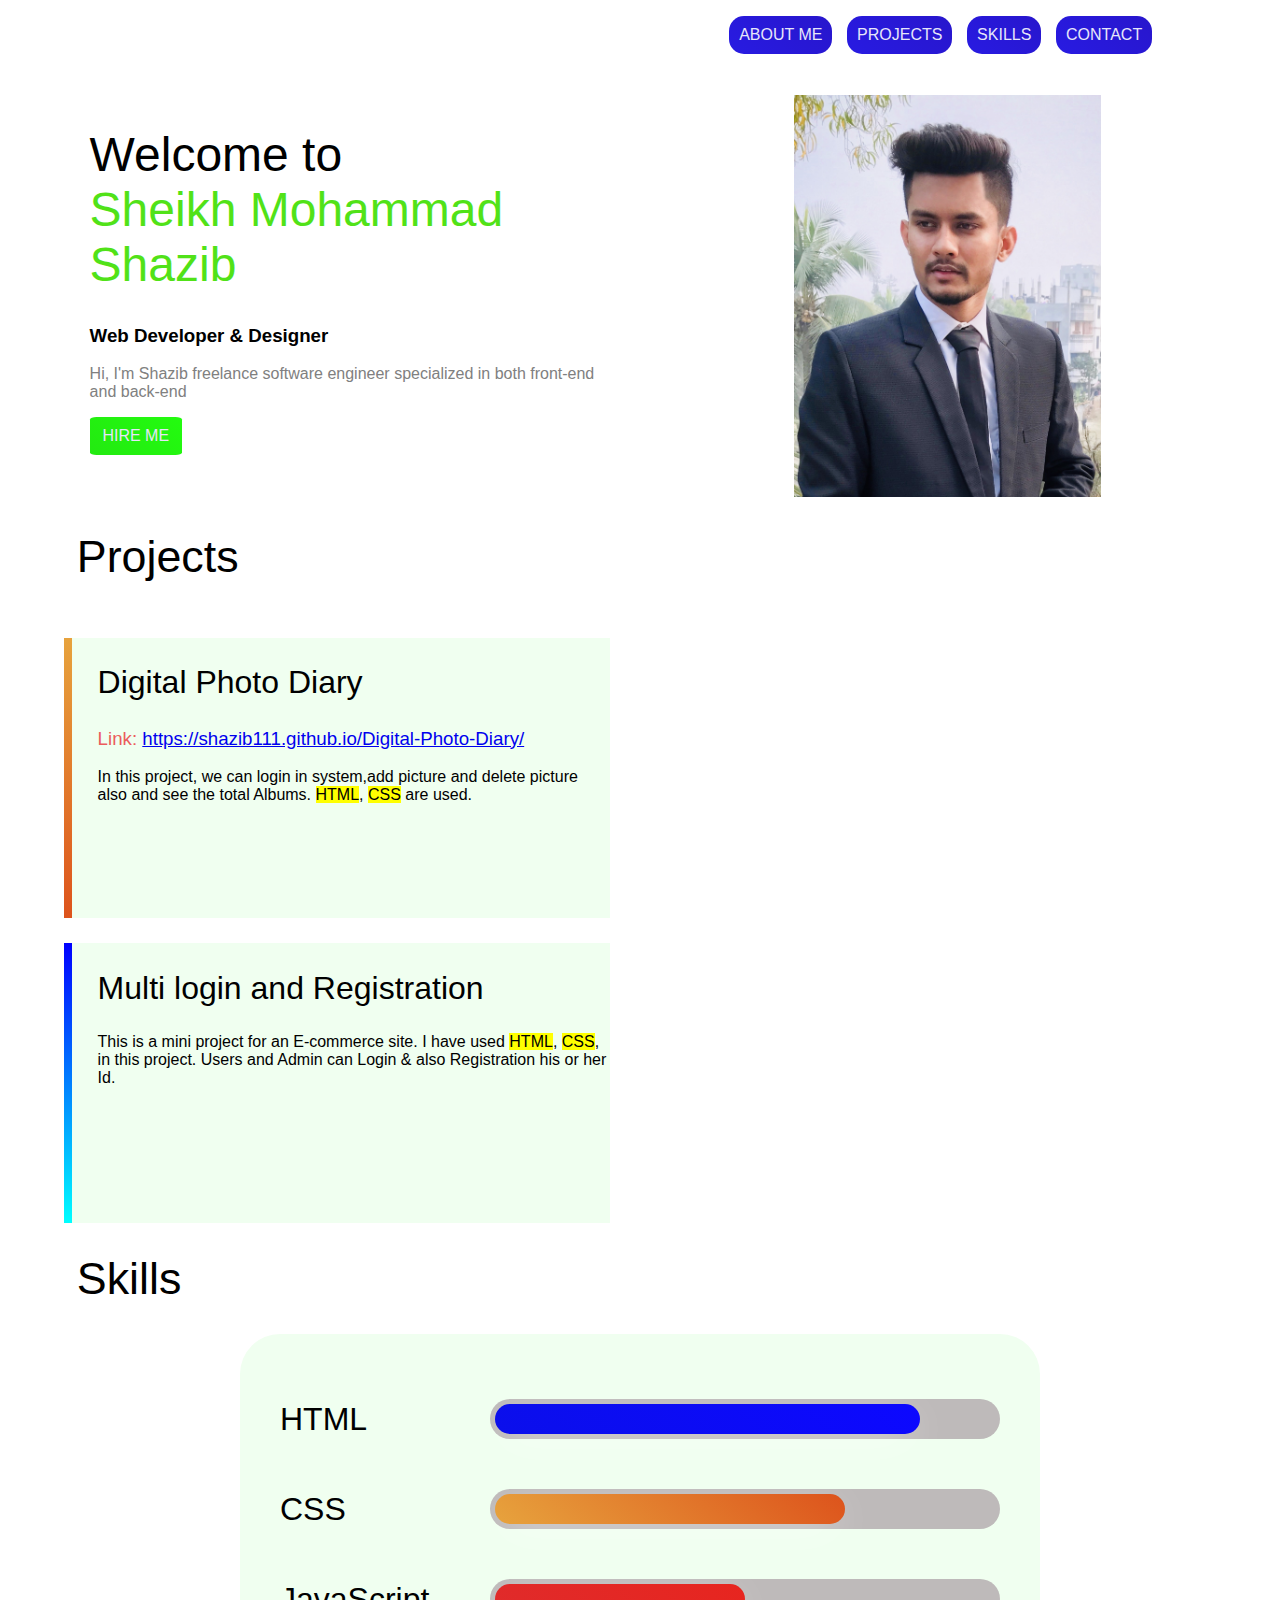
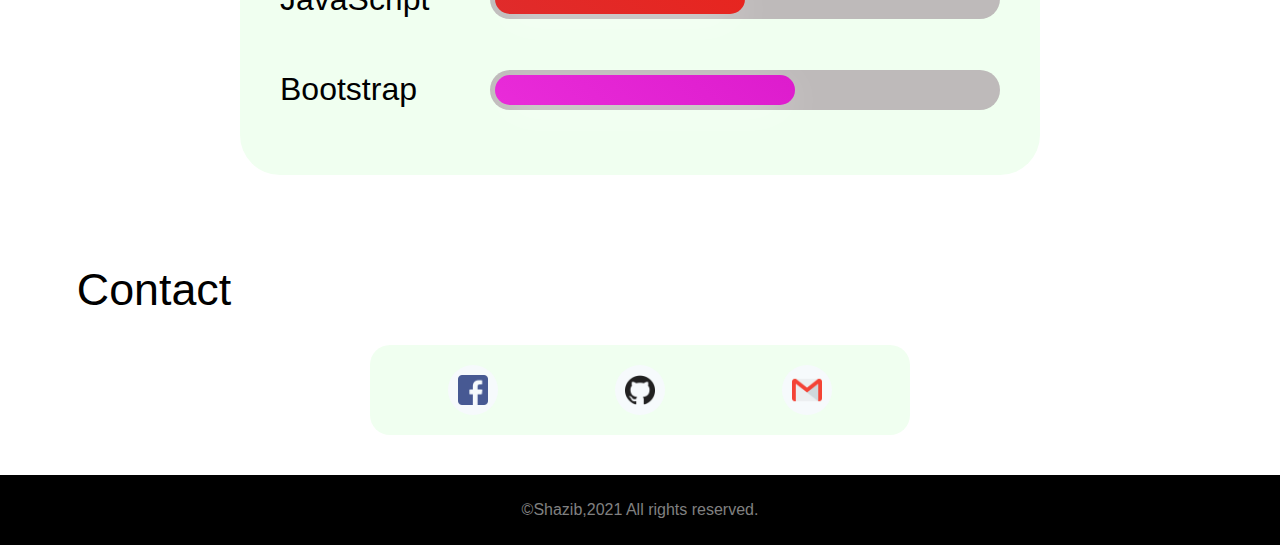
<file: index.html>
<!DOCTYPE html>
<html lang="en">
<head>
    <meta charset="UTF-8">
    <meta http-equiv="X-UA-Compatible" content="IE=edge">
    <meta name="viewport" content="width=device-width, initial-scale=1.0">
    <title>Portfolio</title>
    <link rel="stylesheet" href="style.css">
</head>
<body class="bg1">
    <nav>
        <div class="nav">
            <ul>
                <li><a href="#about">About Me</a></li>
                <li><a href="#p">Projects</a></li>
                <li><a href="#skills">Skills</a></li>
                <li><a href="#contact">Contact</a></li>
            </ul>
        </div>
    </nav>

    <header id="about">
        <article class="section secres">
            <h1 class="main-title">Welcome to <br><span class="style-title">Sheikh Mohammad Shazib</span></h1>
            <h3>Web Developer & Designer</h3>
            <p class="para intro">Hi, I'm Shazib freelance software engineer specialized in both front-end and back-end</p>
            <a class="btn" href="#" target="_blank">Hire Me</a>
        </article>
        <div class="section image1">
            <img src="image/my.png" alt="bg">
        </div>
    </header>

    <main id="p">
        <section>
            <h1 class="title">Projects</h1>
            <article class="section p" id="p1">
                <h2>Digital Photo Diary</h2>
                <h3 class="highlight">Link: <a target="blank" href="https://shazib111.github.io/Digital-Photo-Diary/">https://shazib111.github.io/Digital-Photo-Diary/</a></h3>
                <p class="para">In this project, we can login in system,add picture and delete picture also  and see the total Albums. <mark>HTML</mark>, <mark>CSS</mark> are used.
                </p>
            </article>
        </section>
        <section>
            <article class="section p" id="p2">
                <h2>Multi login and Registration</h2>
                <p class="para">This is a mini project for an E-commerce site. I have used <mark>HTML</mark>, <mark>CSS</mark>, in this project. Users and Admin can Login & also Registration his or her Id.
                </p>
            </article>
        </section>
    </main>

    <h1 class="title">Skills</h1>
    <section id="skills">
        
        <div class="bg">
            <div class="skill">
                <h2>HTML</h2>
                <div class="progress">
                    <div class="html"></div>
                </div>
            </div>
            <div class="skill">
                <h2>CSS</h2>
                <div class="progress">
                    <div class="css"></div>
                </div>
            </div>
            <div class="skill">
                <h2>JavaScript</h2>
                <div class="progress">
                    <div class="js"></div>
                </div>
            </div>
            <div class="skill">
                <h2>Bootstrap</h2>
                <div class="progress">
                    <div class="bs"></div>
                </div>
            </div>
        </div>
    </section>

    <section id="contact">
        <h1 class="title">Contact</h1>
        <div class="contact">
            <div class="logo-container">
                <a href="https://www.facebook.com/md.shazib111/"><img class="logo" src="image/facebook.png" alt=""></a>
            </div>
            <div class="logo-container">
                <a href="https://github.com/shazib111"><img class="logo" src="image/github.png" alt=""></a>
            </div>
            <div class="logo-container">
                <a href="#"><img class="logo" src="image/gmail.png" alt=""></a>
        </div>
    </section>

    <footer>
        <p>&copy;Shazib,2021 All rights reserved.</p>
    </footer>
</body>
</html>
</file>
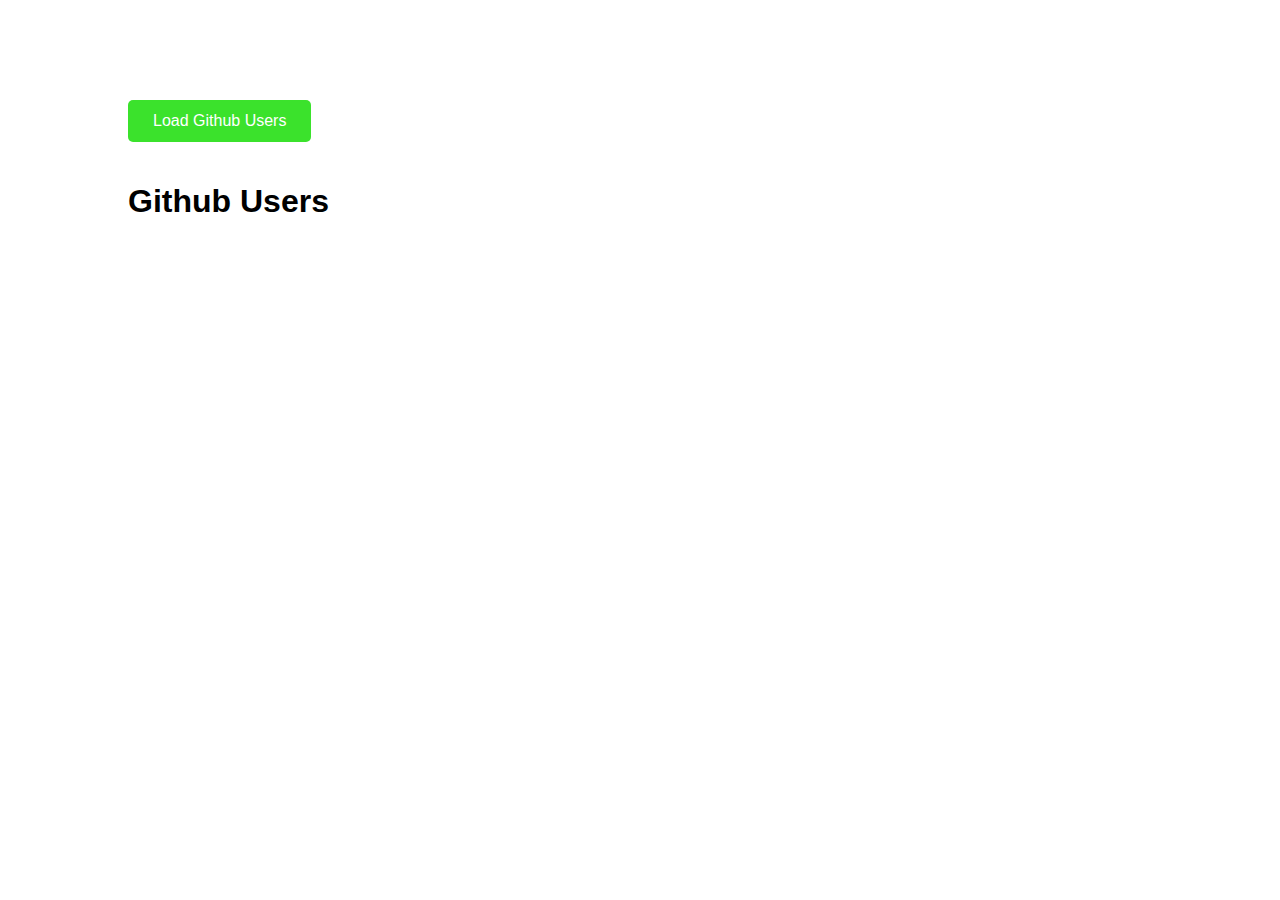
<file: repopeople.html>
<!DOCTYPE html>
<html lang="en">
<head>
    <meta charset="UTF-8">
    <meta http-equiv="X-UA-Compatible" content="IE=edge">
    <meta name="viewport" content="width=device-width, initial-scale=1.0">
    <link rel="stylesheet" href="style.css">
    <title>Portfolio</title>
</head>
<body>
    <div class="container">
        <div class="mid">
            <button id="grab">Load Github Users</button>
            <h1>Github Users</h1>
            <section id="user-content"></section>
        </div>
    </div>

    <script>
        document.getElementById('grab').addEventListener('click' , loadFunction);
        function loadFunction()
        {
            var xhr = new XMLHttpRequest();
            xhr.open('GET' , 'https://api.github.com/users');
            xhr.onload = function(){
                if(xhr.status == 200){
                    var people = JSON.parse(xhr.responseText);
                    console.log(people);
                    var output = '';
                    for(var i = 0 ; i < 5 ; i++)
                    {
                        output+= '<img height="150" weight="150" src="'+people[i].avatar_url+'">';
                        output+= '<h1>ID:-'+people[i].id+'</h1>';
                        output+= '<h1>Login:- '+people[i].login+'</h1>';
                    }
                    document.getElementById('user-content').innerHTML = output;
                }
            }
            xhr.send();
        }
    </script>
</body>
</html>
</file>
<file: style.css>
body{
    overflow-x: hidden;
    font-family: sans-serif;
    margin: 0;
    box-sizing: border-box;
    word-spacing: .0.5em;
}
.nav{
    width: 80%;
    margin: auto;
}
.nav ul{
    list-style: none;
    display: flex;
    justify-content: flex-end;
}
.nav ul li{
    display: inline;
    padding: 1% 1%;
    border: none;
    background-image: linear-gradient(40deg ,rgb(40, 27, 226),rgb(40, 22, 204));
    border-radius: 15px;
    text-transform: uppercase;
    margin-left: 15px;
}
.nav ul li:hover {
    background-image: linear-gradient(40deg ,rgb(38, 16, 165),rgb(41, 30, 190));
}
.nav ul li a{
    
    text-decoration: none;
    color: lavender;
}

h2{
    font-size: 2em;
    font-weight: 500;
}
.main-title{
    font-size: 3em;
    font-weight: 500;
}
.style-title{
    color: rgb(81, 226, 24);
}
.section{
    width: 40%;
    float: left;
    margin-top: 2%;
    margin-left: 5%;
    padding-left: 2%;
}
section::after{
    content: '';
    display: table;
    clear: both;
}
header::after{
    content: '';
    display: table;
    clear: both;
}
main::after{
    content: '';
    display: table;
    clear: both;
}
.image1 img{
    width: 60%;
    margin-left: 20%;
}
.btn{
    text-decoration: none;
    padding: 2% 2.5%;
    border: none;
    background-image: linear-gradient(40deg ,rgb(35, 233, 17),rgb(35, 252, 15));
    color: lavender;
    position: relative;
    top:10px;
    border-radius: 7%;
    text-transform: uppercase;
}
#p{
    height: fit-content;
}
.p{
    min-height: 280px;
    border-left: 8px solid;
    background-color: honeydew;
}
#p1{
    border-image: linear-gradient( 180deg,rgb(231, 163, 61),rgb(221, 83, 28));
    border-image-slice: 1;
}
#p2{
    border-image: linear-gradient( 180deg,blue,cyan);
    border-image-slice: 1;
}
.intro{
    color: gray;
}
.title{
    position: relative;
    left: 6%;
    font-size: 2.8em;
    font-weight: 500;
    width: 400px;
}
.highlight{
    color: rgb(235, 92, 92);
    font-weight: 500;
}

.p:hover{
    box-shadow: 10px 10px 30px grey;
    transition: .3s;
}
#skills{
    margin-bottom: 250px;
    margin: 0 auto;
    height: 500px;
    max-width: 800px;
}
.progress {
    background: rgb(190, 186, 186);
    justify-content: flex-start;
    border-radius: 100px;
    align-items: center;
    position: relative;
    padding: 0 5px;
    display: flex;
    height: 40px;
    width: 500px;
  }
  
  .progress-value {
    animation: load 3s normal forwards;
    box-shadow: 0 10px 40px -10px #fff;
    border-radius: 100px;
    background:linear-gradient( 40deg,rgb(212, 14, 230),rgb(209, 3, 245));
    height: 30px;
    width: 0;
  }
  .html {
    animation: htm 3s normal forwards;
    box-shadow: 0 10px 40px -10px #fff;
    border-radius: 100px;
    background:linear-gradient( 40deg,rgb(11, 15, 235),rgb(12, 8, 255));
    height: 30px;
    width: 85%;
  }
  .css {
    animation: css 3s normal forwards;
    box-shadow: 0 10px 40px -10px #fff;
    border-radius: 100px;
    background:linear-gradient( 40deg,rgb(231, 163, 61),rgb(221, 83, 28));
    height: 30px;
    width: 70%;
  }
  .js {
    animation: css 3s normal forwards;
    box-shadow: 0 10px 40px -10px #fff;
    border-radius: 100px;
    background:linear-gradient( 40deg,rgb(224, 43, 43),rgb(231, 37, 31));
    height: 30px;
    width: 50%;
  }
  .bs {
    animation: bs 3s normal forwards;
    box-shadow: 0 10px 40px -10px #fff;
    border-radius: 100px;
    background:linear-gradient( 40deg,rgb(233, 43, 217),rgb(221, 28, 205));
    height: 30px;
    width: 60%;
  }
  .bg{
      background-color: honeydew;
      border-radius: 40px;
      padding: 40px;
  }
  .skill{
      display: flex;
      justify-content: space-between;
      align-items: center;
  }
  .skill h2{
      font-weight: 400;
  }
  .logo-container{
      width: 30px;
      background-color: rgb(246, 250, 252);
      height: 30px;
      text-align: center;
      padding: 10px;
      border-radius: 100%;
  }
  .logo-container:hover{
    transform: rotate(360deg);
    transition: 1s;
}
  #contact{
      margin-bottom: 40px;
  }
  .contact{
    background-color: honeydew;
    display: flex;
    justify-content: space-around;
    margin: auto;
    padding: 20px;
    max-width: 500px;
    border-radius: 20px;
  }
  .logo{
      width: 100%;
  }
footer{
    text-align:center ;
    color: grey;
    background-color: black;
    padding: 10px;
}

.container{
    width: 100%;
}
.mid{
    width: 80%;
    margin:100px auto;
}
#grab{
    border: none;
    padding: 12px 25px;
    border-radius: 5px;
    background-color: #3be22c;
    color: white;
    font-size: 16px;
    cursor: pointer;
    margin-bottom: 20px;
}
</file>
